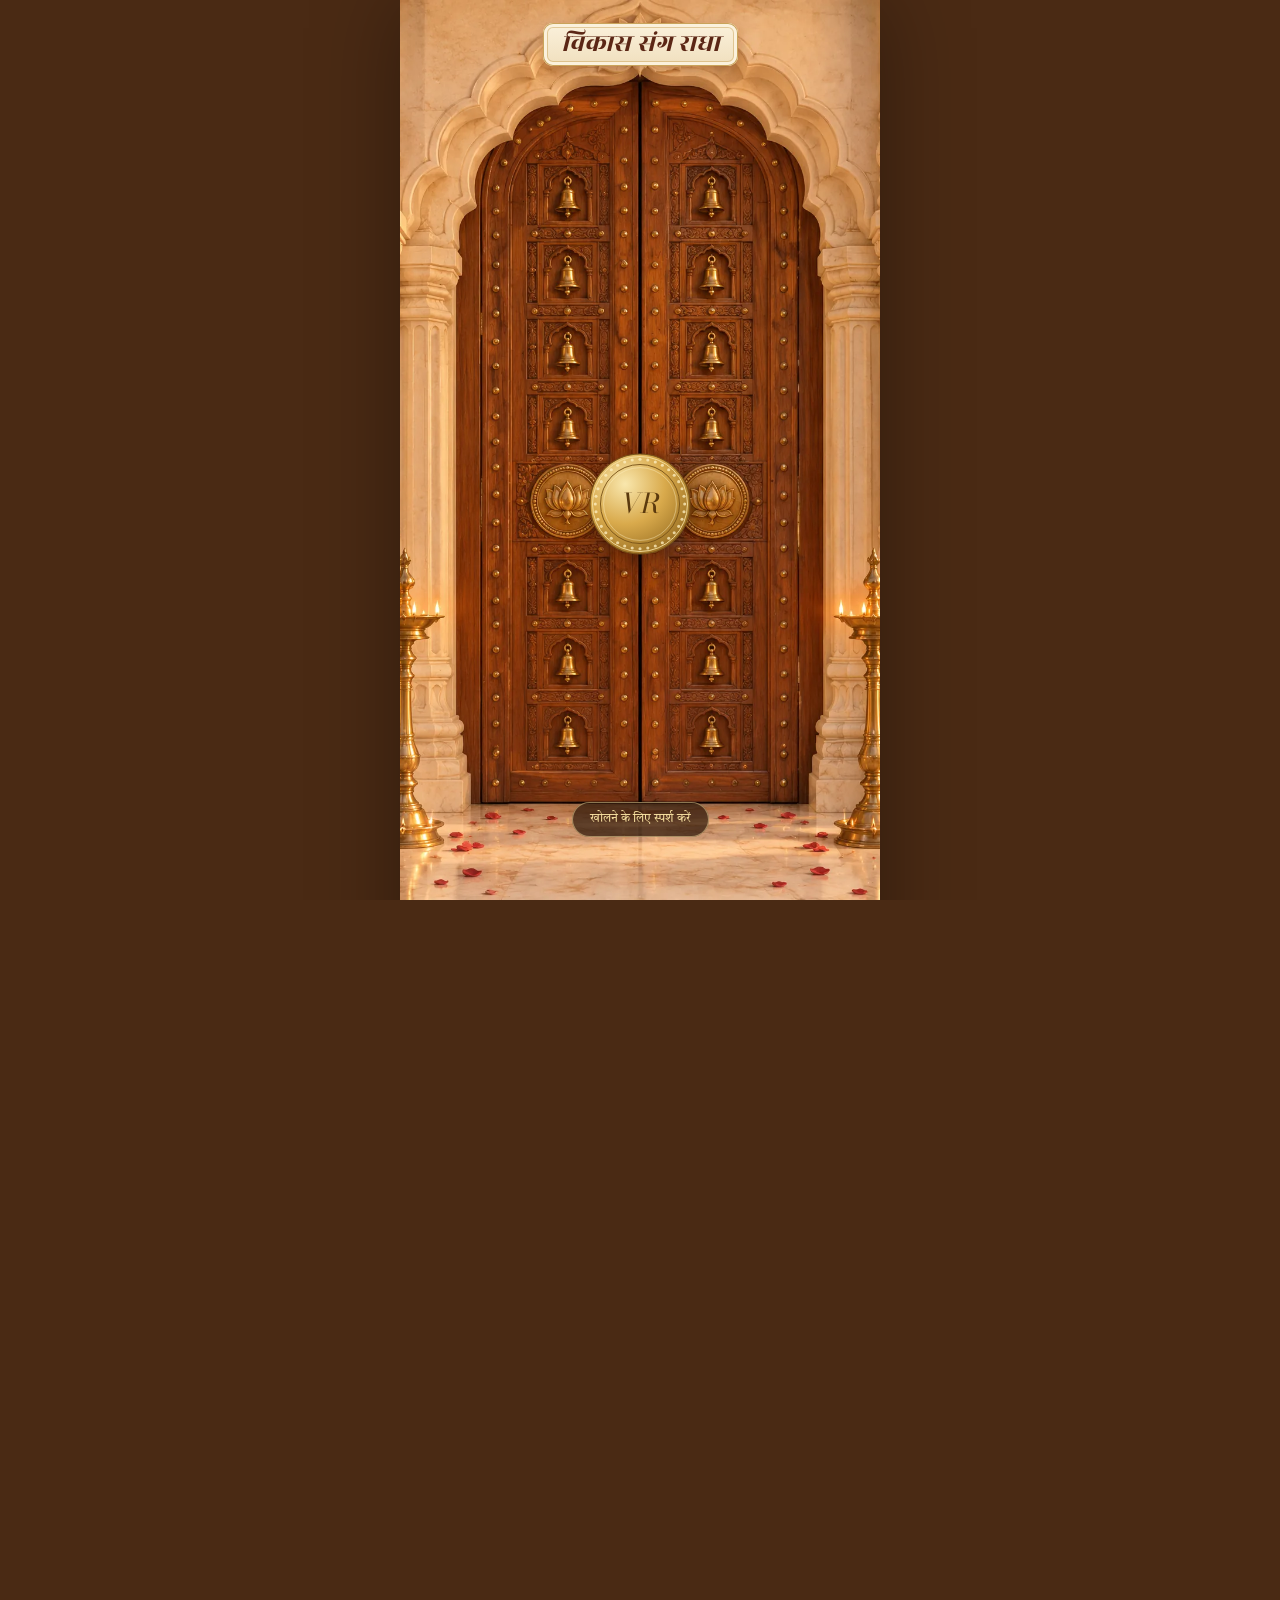
<file: index.html>
<!doctype html>
<html lang="hi">
<head>
<meta charset="utf-8">
<meta name="viewport" content="width=device-width,initial-scale=1,viewport-fit=cover">
<title>विकास एवं राधा का शुभ विवाह | निमंत्रण पत्र</title>
<meta name="description" content="सोमवार, 22 फरवरी 2027 · बोलाई, शाजापुर, मध्य प्रदेश · निमंत्रण पत्र खोलने के लिए टैप करें">
<meta property="og:type" content="website">
<meta property="og:title" content="विकास एवं राधा का शुभ विवाह">
<meta property="og:description" content="सोमवार, 22 फरवरी 2027 · बोलाई, शाजापुर, मध्य प्रदेश · निमंत्रण पत्र खोलने के लिए टैप करें">
<meta property="og:image" content="./assets/images/temple.webp">
<meta name="theme-color" content="#4a2a14">

<!-- Google Fonts -->
<link rel="preconnect" href="https://fonts.googleapis.com">
<link rel="preconnect" href="https://fonts.gstatic.com" crossorigin>
<link rel="stylesheet" href="https://fonts.googleapis.com/css2?family=Alex+Brush&amp;family=Bodoni+Moda:ital,opsz,wght@0,6..96,400..600;1,6..96,400..600&amp;family=Cormorant+Garamond:ital,wght@0,400;0,500;0,600;1,400;1,500&amp;family=Marcellus&amp;family=Rozha+One&amp;family=Tiro+Devanagari+Hindi:ital@0;1&amp;display=swap">

<!-- Local Stylesheet -->
<link rel="stylesheet" href="./assets/css/invite.css">

<!-- Invitation Content & Configuration Data -->
<script type="application/json" id="invite-data">
{
  "side": "groom",
  "groom": {
    "name": "विकास",
    "full": "चि. विकास पाटीदार",
    "parents": "श्री भरत जी एवं श्रीमती रामकन्या पाटीदार",
    "line": "सुपुत्र: श्री भरत जी एवं श्रीमती रामकन्या पाटीदार",
    "about": ""
  },
  "bride": {
    "name": "राधा",
    "full": "कां. राधा पाटीदार",
    "parents": "श्री महेश जी एवं श्रीमती पाटीदार",
    "line": "सुपुत्री: श्री महेश जी एवं श्रीमती पाटीदार",
    "about": ""
  },
  "grandparents": "",
  "invocation": "॥ श्री गणेशाय नमः ॥",
  "invocationEn": "॥ श्री गणेशाय नमः ॥",
  "shloka": "वक्रतुण्ड महाकाय सूर्यकोटि समप्रभ। निर्विघ्नं कुरु मे देव सर्वकार्येषु सर्वदा॥",
  "hosts": "श्री भरत जी एवं श्रीमती रामकन्या पाटीदार तथा श्री महेश जी एवं श्रीमती पाटीदार",
  "families": "पाटीदार परिवार",
  "inviteLine": "हमारे सुपुत्र एवं सुपुत्री के शुभ विवाह के पावन अवसर पर आप सपरिवार सादर आमंत्रित हैं",
  "welcome": "भगवान श्री गणेश के पावन आशीर्वाद और हमारे परिवार के अगाध स्नेह से, हम जीवन के नए सफर की शुरुआत करने जा रहे हैं। विकास और राधा के इस मांगलिक विवाह उत्सव में आपकी गरिमामयी उपस्थिति एवं स्नेहिल आशीर्वाद हमारे लिए सौभाग्य की बात होगी।",
  "hashtag": "#VikashWedsRadha",
  "city": "बोलाई, शाजापुर (म.प्र.)",
  "events": [
    {
      "id": "haldi",
      "name": "हल्दी समारोह",
      "hindi": "हल्दी समारोह",
      "date": "2027-02-20T11:00:00+05:30",
      "hours": 3,
      "day": "शनिवार",
      "dateText": "शनिवार, 20 फरवरी 2027",
      "short": "20 फरवरी",
      "time": "प्रातः 11:00 बजे से",
      "venue": "निज निवास",
      "address": "बोलाई, शाजापुर (म.प्र.)",
      "map": "https://maps.google.com/?q=Bolai+Shajapur+Madhya+Pradesh",
      "dress": "पीतांबरी / पारंपरिक परिधान",
      "note": "हल्दी, हंसी-उल्लास और आत्मीय आशीर्वाद से भरा मांगलिक उत्सव।",
      "colors": ["#e8a317", "#ffd95a"]
    },
    {
      "id": "mehendi",
      "name": "मेहंदी समारोह",
      "hindi": "मेहंदी समारोह",
      "date": "2027-02-20T17:00:00+05:30",
      "hours": 4,
      "day": "शनिवार",
      "dateText": "शनिवार, 20 फरवरी 2027",
      "short": "20 फरवरी",
      "time": "सायं 05:00 बजे से",
      "venue": "निज निवास",
      "address": "बोलाई, शाजापुर (म.प्र.)",
      "map": "https://maps.google.com/?q=Bolai+Shajapur+Madhya+Pradesh",
      "dress": "हरा / पारंपरिक परिधान",
      "note": "मेहंदी की सोंधी महक और मधुर संगीत के संग एक यादगार शाम।",
      "colors": ["#5f7d3a", "#a7c46a"]
    },
    {
      "id": "sangeet",
      "name": "संगीत समारोह",
      "hindi": "संगीत समारोह",
      "date": "2027-02-21T19:30:00+05:30",
      "hours": 4,
      "day": "रविवार",
      "dateText": "रविवार, 21 फरवरी 2027",
      "short": "21 फरवरी",
      "time": "सायं 07:30 बजे से",
      "venue": "निज निवास",
      "address": "बोलाई, शाजापुर (म.प्र.)",
      "map": "https://maps.google.com/?q=Bolai+Shajapur+Madhya+Pradesh",
      "dress": "उत्सवी पारंपरिक परिधान",
      "note": "गीत, संगीत और नृत्य के साथ खुशियों का जश्न।",
      "colors": ["#3b2a6b", "#c9a0ff"]
    },
    {
      "id": "wedding",
      "name": "शुभ विवाह (पाणिग्रहण संस्कार)",
      "hindi": "शुभ विवाह",
      "date": "2027-02-22T19:00:00+05:30",
      "hours": 8,
      "day": "सोमवार",
      "dateText": "सोमवार, 22 फरवरी 2027",
      "short": "22 फरवरी",
      "time": "सायं 07:00 बजे से",
      "venue": "बोलाई",
      "address": "शाजापुर, मध्य प्रदेश",
      "map": "https://maps.google.com/?q=Bolai+Shajapur+Madhya+Pradesh",
      "dress": "राजसी पारंपरिक परिधान",
      "note": "परिजनों के आशीर्वाद एवं वैदिक मंत्रोच्चार के साथ विकास और राधा पवित्र परिणय सूत्र में बंधेंगे। आपकी उपस्थिति हमारे लिए अनमोल है।",
      "colors": ["#b0213a", "#e8c37a"]
    },
    {
      "id": "reception",
      "name": "आशीर्वाद समारोह (प्रीतिभोज)",
      "hindi": "आशीर्वाद समारोह",
      "date": "2027-02-26T19:00:00+05:30",
      "hours": 5,
      "day": "शुक्रवार",
      "dateText": "शुक्रवार, 26 फरवरी 2027",
      "short": "26 फरवरी",
      "time": "सायं 07:00 बजे से",
      "venue": "फार्म परिसर / निज निवास",
      "address": "बोलाई, शाजापुर (म.प्र.)",
      "map": "https://maps.google.com/?q=Bolai+Shajapur+Madhya+Pradesh",
      "dress": "पारंपरिक / औपचारिक परिधान",
      "note": "नवदंपति को स्नेहिल आशीर्वाद एवं प्रीतिभोज के साथ आनंदमयी शाम।",
      "colors": ["#7a1828", "#d4a548"]
    }
  ],
  "date": "2027-02-22T19:00:00+05:30",
  "dateText": {
    "weekday": "सोमवार",
    "day": "22",
    "month": "फरवरी",
    "mon": "फरवरी",
    "year": "2027",
    "dots": "22 · 02 · 2027"
  },
  "photos": {
    "gallery": [],
    "cover": "",
    "focus": {}
  },
  "story": [],
  "travel": [
    {
      "title": "हवाई यात्रा",
      "text": "देवी अहिल्याबाई होल्कर अंतरराष्ट्रीय विमानक्षेत्र, इंदौर (IDR), बोलाई से लगभग 2.5 - 3 घंटे की दूरी पर।"
    },
    {
      "title": "रेल यात्रा",
      "text": "शुजालपुर / शाजापुर रेलवे स्टेशन, सभी प्रमुख शहरों से सुविधाजनक आवागमन।"
    },
    {
      "title": "आवास व्यवस्था",
      "text": "अतिथियों के लिए परिजनों द्वारा आवास की उत्तम व्यवस्था; विवरण के लिए संपर्क करें।"
    },
    {
      "title": "मौसम",
      "text": "मध्य प्रदेश में फरवरी का मौसम अत्यंत सुखद एवं रात्रिकालीन ठंडक भरा रहता है। हल्के गर्म वस्त्र साथ रखें।"
    }
  ],
  "contacts": [
    {
      "name": "पंकज पाटीदार",
      "role": "वर के भ्राता (Brother of Groom)",
      "phone": "+91 93995 27129"
    },
    {
      "name": "विकास पाटीदार",
      "role": "वर (Groom)",
      "phone": "+91 91799 33533"
    }
  ],
  "song": {
    "mode": "tune",
    "timbre": "harp",
    "youtube": "",
    "title": "मांगलिक धुन",
    "by": "पारंपरिक धुन",
    "start": 0,
    "end": 0
  },
  "rsvp": {
    "by": "15 फरवरी 2027",
    "whatsapp": "+919179933533",
    "phone": "+919179933533",
    "mode": "save"
  },
  "sections": {
    "story": false,
    "scratch": true,
    "countdown": true,
    "program": true,
    "travel": true,
    "contacts": true,
    "rsvp": false
  }
}
</script>

<script type="application/json" id="invite-config">
{
  "branding": false,
  "rsvpWhatsapp": true,
  "variant": "",
  "mode": "live",
  "inviteId": "vikash-radha-wedding",
  "skipGate": false
}
</script>

<!-- Scripts -->
<script src="./assets/js/boot.js"></script>
<script src="./assets/js/shared.js" defer></script>
<script src="./assets/js/canvas-art.js" defer></script>
<script src="./assets/js/gsap-3.12.5.min.js" async></script>
<script src="./assets/js/invite.js" defer></script>
</head>

<body>
<link rel="preload" as="image" href="./assets/images/temple.webp" fetchpriority="low">
<canvas id="fx" aria-hidden="true"></canvas>

<!-- Floating Audio Control Pill -->
<button id="snd" type="button" aria-label="Play music" aria-pressed="false" hidden>
  <span class="disc" aria-hidden="true"></span>
  <span class="meta"><b>मांगलिक धुन</b><small>सुनने के लिए टैप करें</small></span>
  <span class="eq" aria-hidden="true"><i></i><i></i><i></i><i></i></span>
</button>

<!-- 3D Carved Wooden Door Gate -->
<div id="gate" class="idle" role="dialog" aria-label="Wedding invitation cover">
  <div class="doors">
    <div class="leaf l">
      <img class="art" src="./assets/images/door.webp" alt="Carved temple door left leaf" decoding="async" fetchpriority="high">
      <div class="shade"></div>
    </div>
    <div class="leaf r">
      <img class="art" src="./assets/images/door.webp" alt="Carved temple door right leaf" decoding="async">
      <div class="shade"></div>
    </div>
    <div class="plaque">
      <p class="to" id="gTo" hidden></p>
      <p class="n" id="gNames"></p>
    </div>
    <button id="coin" type="button" aria-label="Tap the coin to open the invitation"></button>
    <p class="hint">खोलने के लिए स्पर्श करें</p>
  </div>
</div>

<!-- Main Invitation Container -->
<main class="page" id="page" 
  data-temple="./assets/images/temple.webp" 
  data-card="./assets/images/card.webp" 
  data-frame="./assets/images/frame.webp">
</main>

</body>
</html>
</file>
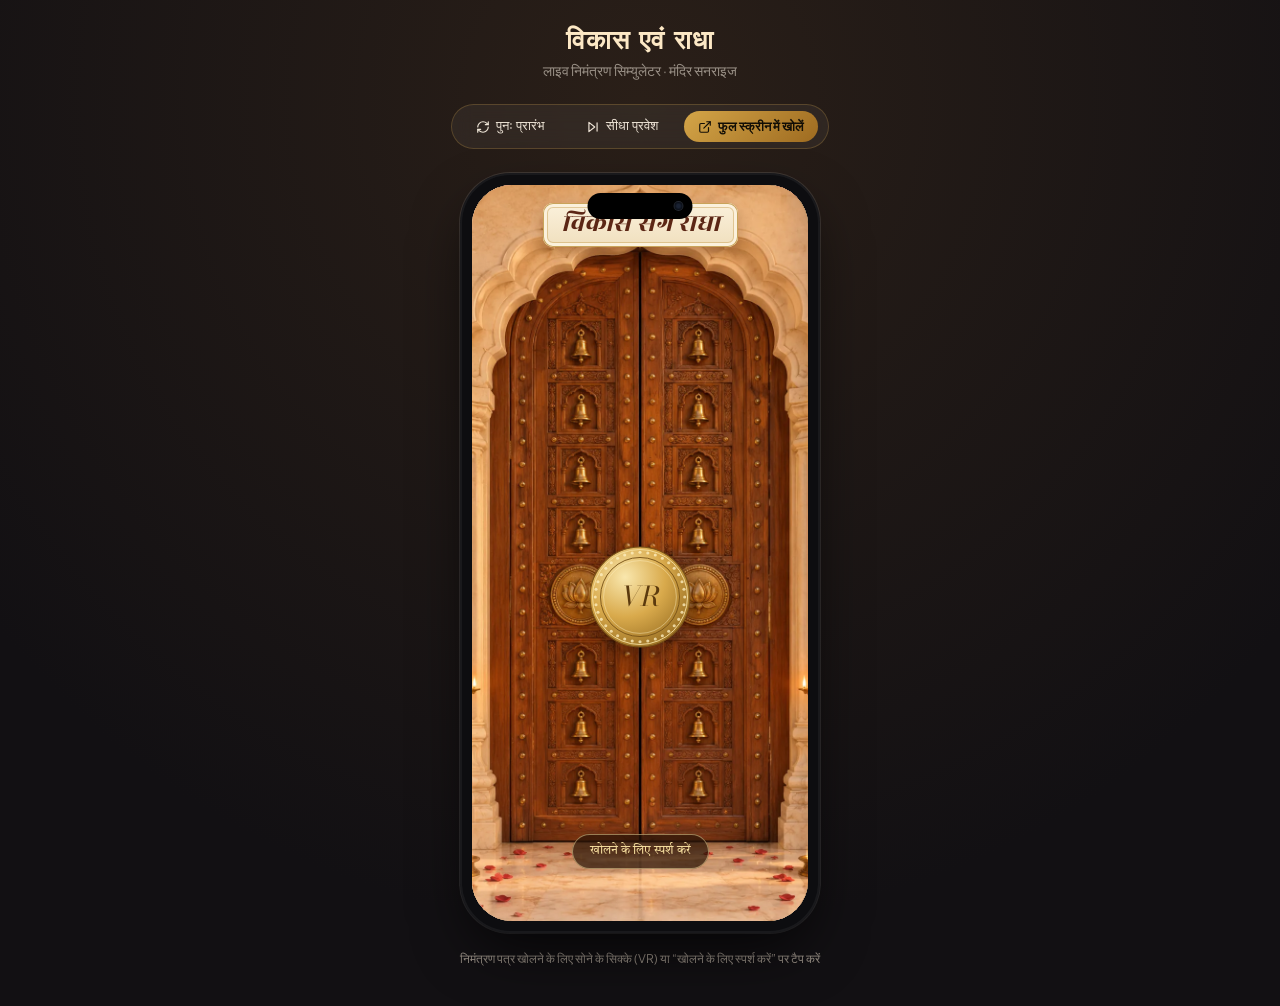
<file: preview.html>
<!doctype html>
<html lang="hi">
<head>
<meta charset="utf-8">
<meta name="viewport" content="width=device-width, initial-scale=1">
<title>लाइव प्रीव्यू | विकास एवं राधा का शुभ विवाह</title>
<link rel="preconnect" href="https://fonts.googleapis.com">
<link rel="preconnect" href="https://fonts.gstatic.com" crossorigin>
<link href="https://fonts.googleapis.com/css2?family=Plus+Jakarta+Sans:wght@400;500;600;700&family=Marcellus&display=swap" rel="stylesheet">
<style>
  :root {
    --bg: #131215;
    --card: #1c1a20;
    --gold: #d4a548;
    --text: #f0e6d8;
    --text-muted: #999086;
  }
  * { box-sizing: border-box; margin: 0; padding: 0; }
  body {
    min-height: 100vh;
    min-height: 100dvh;
    background: radial-gradient(circle at 50% 10%, #2a1f18 0%, #121013 75%);
    font-family: 'Plus Jakarta Sans', -apple-system, BlinkMacSystemFont, sans-serif;
    color: var(--text);
    display: flex;
    flex-direction: column;
    align-items: center;
    justify-content: flex-start;
    padding: 24px 16px 40px;
    overflow-x: hidden;
  }
  header {
    text-align: center;
    margin-bottom: 24px;
  }
  h1 {
    font-family: 'Marcellus', serif;
    font-size: 26px;
    letter-spacing: 0.04em;
    color: #fce8c5;
    margin-bottom: 6px;
  }
  p.sub {
    font-size: 13.5px;
    color: var(--text-muted);
  }
  .toolbar {
    display: flex;
    align-items: center;
    gap: 12px;
    margin-bottom: 24px;
    background: rgba(255, 255, 255, 0.05);
    padding: 6px 10px;
    border-radius: 999px;
    border: 1px solid rgba(212, 165, 72, 0.25);
    backdrop-filter: blur(10px);
  }
  .btn {
    appearance: none;
    background: none;
    border: none;
    color: var(--text);
    font-size: 12.5px;
    font-weight: 500;
    padding: 7px 14px;
    border-radius: 999px;
    cursor: pointer;
    text-decoration: none;
    display: inline-flex;
    align-items: center;
    gap: 6px;
    transition: all 0.2s ease;
  }
  .btn:hover {
    background: rgba(255, 255, 255, 0.1);
    color: #fff;
  }
  .btn.primary {
    background: linear-gradient(135deg, #d4a548, #9e6b20);
    color: #120e06;
    font-weight: 600;
  }
  .btn.primary:hover {
    transform: translateY(-1px);
    box-shadow: 0 4px 14px rgba(212, 165, 72, 0.35);
  }
  .preview-wrapper {
    position: relative;
    display: flex;
    flex-direction: column;
    align-items: center;
  }
  /* Mobile Phone Mockup */
  .phone-frame {
    position: relative;
    width: 360px;
    height: 760px;
    background: #0d0d10;
    border-radius: 50px;
    padding: 12px;
    box-shadow: 0 25px 60px -15px rgba(0, 0, 0, 0.8),
                0 0 0 1px rgba(255, 255, 255, 0.12),
                inset 0 0 0 2px rgba(255, 255, 255, 0.05);
  }
  /* Dynamic Island / Notch */
  .phone-island {
    position: absolute;
    top: 20px;
    left: 50%;
    transform: translateX(-50%);
    width: 105px;
    height: 26px;
    background: #000;
    border-radius: 20px;
    z-index: 20;
    pointer-events: none;
    display: flex;
    align-items: center;
    justify-content: flex-end;
    padding-right: 9px;
  }
  .phone-camera {
    width: 10px;
    height: 10px;
    border-radius: 50%;
    background: radial-gradient(circle, #1a2233 30%, #080c14 70%);
    border: 1px solid rgba(255,255,255,0.1);
  }
  .screen {
    position: relative;
    width: 100%;
    height: 100%;
    overflow: hidden;
    border-radius: 40px;
    background: #fdf6ec;
  }
  .screen iframe {
    width: 100%;
    height: 100%;
    border: 0;
    display: block;
    background: #4a2a14;
  }
  .footer-note {
    margin-top: 18px;
    font-size: 12px;
    color: var(--text-muted);
    text-align: center;
  }
</style>
</head>
<body>

<header>
  <h1>विकास एवं राधा</h1>
  <p class="sub">लाइव निमंत्रण सिम्युलेटर &middot; मंदिर सनराइज</p>
</header>

<div class="toolbar">
  <button class="btn" onclick="reloadFrame()">
    <svg width="14" height="14" viewBox="0 0 24 24" fill="none" stroke="currentColor" stroke-width="2" stroke-linecap="round" stroke-linejoin="round"><path d="M3 12a9 9 0 0 1 9-9 9.75 9.75 0 0 1 6.74 2.74L21 8"/><path d="M21 3v5h-5"/><path d="M21 12a9 9 0 0 1-9 9 9.75 9.75 0 0 1-6.74-2.74L3 16"/><path d="M8 16H3v5"/></svg>
    पुनः प्रारंभ
  </button>
  <button class="btn" onclick="skipDoor()">
    <svg width="14" height="14" viewBox="0 0 24 24" fill="none" stroke="currentColor" stroke-width="2" stroke-linecap="round" stroke-linejoin="round"><polygon points="5 4 15 12 5 20 5 4"/><line x1="19" y1="5" x2="19" y2="19"/></svg>
    सीधा प्रवेश
  </button>
  <a class="btn primary" href="index.html" target="_blank">
    <svg width="14" height="14" viewBox="0 0 24 24" fill="none" stroke="currentColor" stroke-width="2" stroke-linecap="round" stroke-linejoin="round"><path d="M18 13v6a2 2 0 0 1-2 2H5a2 2 0 0 1-2-2V8a2 2 0 0 1 2-2h6"/><polyline points="15 3 21 3 21 9"/><line x1="10" y1="14" x2="21" y2="3"/></svg>
    फुल स्क्रीन में खोलें
  </a>
</div>

<div class="preview-wrapper">
  <div class="phone-frame">
    <div class="phone-island">
      <div class="phone-camera"></div>
    </div>
    <div class="screen">
      <iframe id="inviteFrame" src="index.html" title="Live Preview"></iframe>
    </div>
  </div>
  <p class="footer-note">निमंत्रण पत्र खोलने के लिए सोने के सिक्के (VR) या &ldquo;खोलने के लिए स्पर्श करें&rdquo; पर टैप करें</p>
</div>

<script>
  function reloadFrame() {
    const f = document.getElementById('inviteFrame');
    f.src = 'index.html?t=' + Date.now();
  }
  function skipDoor() {
    const f = document.getElementById('inviteFrame');
    f.src = 'index.html#open';
  }
</script>

</body>
</html>
</file>
<file: assets/css/invite.css>
/* Mandir Sunrise. invite.js draws the doors, the temple and the parchment frame as SVG; sizes in cqw follow the
   page column (.page is the container). */
:root{
  --paper:#f7ebd5; --card:#fdf6ec; --ink:#5b2615; --ink2:#86553f; --accent:#a8573a; --gold:#b9853f; --wood:#4a2a14;
  --line:rgba(185,133,63,.55);
  --name:'Rozha One','Tiro Devanagari Hindi','Bodoni Moda',serif;
  --brush:'Tiro Devanagari Hindi','Alex Brush',cursive;
  --caps:'Tiro Devanagari Hindi','Marcellus',Georgia,serif;
  --serif:'Tiro Devanagari Hindi','Cormorant Garamond',Georgia,serif;
  --deva:'Tiro Devanagari Hindi','Noto Serif Devanagari','Kohinoor Devanagari',serif;
  --col:480px;
  --spring:cubic-bezier(.34,1.56,.64,1);
}
*{box-sizing:border-box}
:lang(hi), [lang="hi"], html[lang="hi"] { letter-spacing: normal !important; }
:lang(hi) .kick, html[lang="hi"] .kick,
:lang(hi) .btn, html[lang="hi"] .btn,
:lang(hi) .pill, html[lang="hi"] .pill { letter-spacing: 0.04em !important; }
/* overflow clip, never hidden: a hidden overflow makes a scroll box and the sticky temple and paper stop sticking */
html{background:var(--wood);color:var(--ink);-webkit-text-size-adjust:100%;scroll-behavior:smooth;overflow-x:clip}
html.locked,html.locked body{overflow:hidden;height:100%}
body{margin:0;min-height:100vh;min-height:100dvh;background:var(--wood);font-family:var(--serif);font-size:18px;line-height:1.6;overflow-x:clip;-webkit-font-smoothing:antialiased}
a{color:inherit}
:focus-visible{outline:2px solid var(--accent);outline-offset:3px;border-radius:8px}
[hidden]{display:none!important}
.sr{position:absolute;width:1px;height:1px;overflow:hidden;clip:rect(0 0 0 0);white-space:nowrap}
.ico{fill:none;stroke:currentColor;stroke-width:1.6;stroke-linecap:round;stroke-linejoin:round}
[data-reveal="bloom"]{transform:scale(.6);filter:blur(5px)}

/* ---------- page column ---------- */
.page{position:relative;max-width:var(--col);margin:0 auto;background:var(--paper);min-height:100vh;min-height:100dvh;overflow-x:clip;container-type:inline-size;
  padding-bottom:env(safe-area-inset-bottom);box-shadow:0 0 80px rgba(0,0,0,.35)}
.paper{position:absolute;inset:0;z-index:0;pointer-events:none}
/* The same card twice: card.webp behind the page, and frame.webp (its arch cut out) in front, so text scrolls behind
   the arch and never across its gold lines. invite.js fades the front one in as the temple fades out.
   Each is the 1024×1536 painting as a border image: the arch top (300px of it), the chhatris (380) and the vines (150
   a side) keep their shape at the column's width, and only the plain middle stretches to the screen's height. The
   3cqw outset pushes the outer vines past the column's edge, which leaves more room inside the arch. */
.frame{z-index:3;opacity:0}
.card-art{position:sticky;top:0;height:100vh;height:100svh;border-style:solid;border-width:29.3cqw 14.65cqw 37.1cqw;border-image-slice:300 150 380 fill;border-image-repeat:stretch;border-image-outset:0 3cqw}
.scene,.art{display:block;width:100%;height:100%;object-fit:cover}
.page>section,.page>footer{position:relative;z-index:1}
section{padding:40px 15cqw;text-align:center}
.kick{font-family:var(--caps);font-size:11.5px;letter-spacing:.26em;text-transform:uppercase;color:var(--gold);margin:0}
.orn{display:block;width:160px;height:20px;margin:14px auto}
.sh{margin:0 auto 22px}
.sh h2{font:italic 400 clamp(30px,8.5cqw,40px)/1.1 var(--name);color:var(--ink);margin:6px 0 0}
.sh .orn{margin-bottom:0}
.linkbtn{background:none;border:0;padding:10px;font:italic 16px var(--serif);color:var(--ink2);text-decoration:underline;text-underline-offset:4px;cursor:pointer}

/* ---------- buttons ---------- */
.btn,.pill{position:relative;overflow:hidden;display:inline-flex;align-items:center;justify-content:center;gap:8px;cursor:pointer;text-decoration:none;font-family:var(--caps);text-transform:uppercase;border-radius:999px;transition:transform .35s var(--spring),box-shadow .3s;-webkit-tap-highlight-color:transparent}
.btn:active,.pill:active{transform:scale(.94)}
.pill{padding:9px 15px;font-size:12px;letter-spacing:.12em;color:var(--ink);background:#fff;border:1px solid var(--line)}
.btn{padding:15px 24px;font-size:13.5px;letter-spacing:.14em;color:#fdf6ec;background:var(--accent);border:0;box-shadow:0 8px 20px rgba(120,50,20,.25)}
.pill svg,.btn svg{width:16px;height:16px;flex:0 0 auto}
@media (hover:hover){.pill:hover,.btn:hover{transform:translateY(-2px)}}
.glint{position:absolute;width:14px;height:14px;margin:-7px 0 0 -7px;border-radius:50%;pointer-events:none;background:radial-gradient(circle,rgba(255,255,255,.95),rgba(255,236,190,.5) 40%,transparent 70%);animation:glint .6s ease-out forwards}
@keyframes glint{from{transform:scale(.3);opacity:1}to{transform:scale(7);opacity:0}}

/* ---------- song pill: spinning record, expands to show the track ---------- */
#snd{position:fixed;z-index:80;top:calc(env(safe-area-inset-top) + 12px);right:max(12px,calc((100vw - var(--col))/2 + 12px));height:48px;max-width:48px;padding:4px;border:0;border-radius:999px;cursor:pointer;
  display:flex;align-items:center;gap:10px;overflow:hidden;font-family:var(--serif);color:#fdf6ec;background:rgba(74,42,20,.9);box-shadow:0 0 0 1px rgba(212,165,72,.6),0 8px 22px rgba(60,25,8,.35);
  -webkit-backdrop-filter:blur(8px);backdrop-filter:blur(8px);transform:scale(0);transform-origin:100% 50%;transition:transform .5s var(--spring),max-width .6s cubic-bezier(.3,.8,.2,1),padding .6s;-webkit-tap-highlight-color:transparent}
#snd.show{transform:scale(1)}
#snd:active{transform:scale(.92)}
#snd.wide{max-width:300px;padding-right:16px}
#snd .disc{position:relative;flex:0 0 40px;height:40px;border-radius:50%;background:#2a1408 center/cover;box-shadow:inset 0 0 0 2px #2a1408,inset 0 0 0 3px rgba(212,165,72,.7);animation:spin 5s linear infinite paused;transition:filter .4s}
#snd .disc::before{content:"";position:absolute;inset:0;border-radius:50%;background:repeating-radial-gradient(circle,rgba(0,0,0,0) 0 3px,rgba(0,0,0,.14) 3px 4px)}
#snd .disc::after{content:"";position:absolute;left:50%;top:50%;width:9px;height:9px;margin:-4.5px;border-radius:50%;background:#fdf6ec;box-shadow:0 0 0 2px #d4a548}
#snd.on .disc{animation-play-state:running}
#snd:not(.on) .disc{filter:grayscale(.5) brightness(.75)}
#snd .meta{display:flex;flex-direction:column;text-align:left;line-height:1.2;white-space:nowrap;opacity:0;transition:opacity .25s}
#snd.wide .meta{opacity:1;transition-delay:.25s}
#snd .meta b{font-family:var(--caps);font-weight:400;letter-spacing:.14em;text-transform:uppercase;font-size:12.5px;color:#f7e0a0}
#snd .meta small{font-style:italic;font-size:13px;opacity:.85}
#snd .eq{display:flex;align-items:flex-end;gap:2px;height:16px;flex:0 0 auto;opacity:0;transition:opacity .25s}
#snd.wide .eq{opacity:1;transition-delay:.3s}
#snd .eq i{width:3px;height:100%;border-radius:2px;background:#d4a548;transform-origin:50% 100%;transform:scaleY(.25);animation:eq .8s ease-in-out infinite alternate paused}
#snd .eq i:nth-child(2){animation-delay:-.3s}#snd .eq i:nth-child(3){animation-delay:-.55s}#snd .eq i:nth-child(4){animation-delay:-.15s}
#snd.on .eq i{animation-play-state:running}
@keyframes spin{to{transform:rotate(1turn)}}
@keyframes eq{from{transform:scaleY(.25)}to{transform:scaleY(1)}}
/* the host's YouTube song plays in a small visible card (shared.js), as YouTube's embedding rules expect */
.yt-card{position:fixed;left:max(12px,calc((100vw - var(--col))/2 + 12px));bottom:calc(env(safe-area-inset-bottom) + 14px);z-index:80;width:160px;height:90px;overflow:hidden;border-radius:12px;background:#000;
  box-shadow:0 0 0 1px rgba(212,165,72,.7),0 12px 30px -12px rgba(60,25,8,.6);opacity:0;transform:translateY(8px);transition:opacity .4s,transform .4s;pointer-events:none}
.yt-card.on{opacity:1;transform:none;pointer-events:auto}
.yt-card iframe{display:block;width:160px;height:90px;border:0}

#fx{position:fixed;inset:0;width:100%;height:100%;z-index:60;pointer-events:none}

/* ---------- the temple doors ---------- */
#gate{position:fixed;inset:0;z-index:50;height:100vh;height:100dvh}
.doors{position:relative;max-width:var(--col);height:100%;margin:0 auto;perspective:1400px;perspective-origin:50% 45%}
.leaf{position:absolute;top:0;bottom:0;width:50%;overflow:hidden;backface-visibility:hidden;-webkit-backface-visibility:hidden;will-change:transform}
.leaf.l{left:0;transform-origin:0 50%}
.leaf.r{right:0;transform-origin:100% 50%}
.leaf .art{position:absolute;top:0;width:200%}
.leaf.l .art{left:0}
.leaf.r .art{left:-100%}
.shade{position:absolute;inset:0;opacity:0;pointer-events:none}
.leaf.l .shade{background:linear-gradient(90deg,rgba(30,12,2,.1),rgba(30,12,2,.7))}
.leaf.r .shade{background:linear-gradient(270deg,rgba(30,12,2,.1),rgba(30,12,2,.7))}
#gate.idle .leaf.l{animation:peekL 5s ease-in-out 2s infinite}
#gate.idle .leaf.r{animation:peekR 5s ease-in-out 2s infinite}
@keyframes peekL{0%,82%,100%{transform:rotateY(0)}90%{transform:rotateY(-5deg)}}
@keyframes peekR{0%,82%,100%{transform:rotateY(0)}90%{transform:rotateY(5deg)}}
.plaque{position:absolute;left:0;right:0;top:calc(env(safe-area-inset-top) + 2.5%);display:flex;flex-direction:column;align-items:center;gap:6px;padding:0 16px;pointer-events:none}
.plaque .to{margin:0;max-width:100%;padding:5px 14px;border-radius:999px;background:rgba(74,42,20,.85);color:#f7e0a0;font:italic 600 17px/1.3 var(--serif);overflow-wrap:anywhere}
.plaque .n{margin:0;max-width:100%;padding:4px 18px 6px;border-radius:10px;background:linear-gradient(#fbf1dc,#f0dfbd);box-shadow:inset 0 0 0 1px #c9a35a,inset 0 0 0 4px #fbf1dc,inset 0 0 0 5px rgba(201,163,90,.5),0 6px 14px rgba(60,25,8,.25);
  font:italic 400 26px/1.3 var(--name);color:var(--ink);white-space:nowrap}
/* between the two painted lotus medallions, 56% down the door */
#coin{position:absolute;left:calc(50% - 52px);top:calc(56% - 52px);width:104px;height:104px;padding:0;border:0;border-radius:50%;background:none;cursor:pointer;-webkit-tap-highlight-color:transparent}
#coin svg{display:block;width:100%;height:100%;filter:drop-shadow(0 8px 12px rgba(30,12,2,.5));animation:bob 3.6s ease-in-out infinite}
#coin::before,#coin::after{content:"";position:absolute;inset:4px;border-radius:50%;border:1.5px solid rgba(247,224,160,.9);animation:halo 2.6s ease-out infinite;pointer-events:none}
#coin::after{animation-delay:1.3s}
@keyframes halo{0%{transform:scale(.95);opacity:.9}100%{transform:scale(1.55);opacity:0}}
@keyframes bob{0%,100%{transform:translateY(0)}50%{transform:translateY(-4px)}}
.hint{position:absolute;left:0;right:0;bottom:calc(env(safe-area-inset-bottom) + 7%);width:max-content;margin:0 auto;padding:8px 18px;border-radius:999px;background:rgba(42,20,8,.7);box-shadow:inset 0 0 0 1px rgba(247,224,160,.5);
  font-family:var(--caps);font-size:12px;letter-spacing:.26em;text-transform:uppercase;color:#f7e0a0;pointer-events:none;animation:pulse 1.8s ease-in-out infinite}
@keyframes pulse{0%,100%{opacity:.7}50%{opacity:1}}

/* ---------- the temple: sticky while the guest scrolls through its 200 screens' worth of walk ---------- */
.walk{padding:0;height:200vh;height:200svh}
.stage{position:sticky;top:0;height:100vh;height:100svh;overflow:hidden;background:#f8d2b4}
.zoom,.scene{position:absolute;inset:0}
.zoom{will-change:transform}
.hero-copy{position:absolute;left:11%;right:11%;top:calc(env(safe-area-inset-top) + 8.5%);display:flex;flex-direction:column;align-items:center;text-shadow:0 0 16px rgba(255,240,228,.95),0 0 4px rgba(255,240,228,.8)}
.invoc{font-family:var(--deva);font-size:clamp(13px,3.6cqw,17px);color:var(--accent);margin:0}
.hn{display:flex;flex-direction:column;align-items:center;margin:2.5cqw 0 0;font-weight:400;width:100%}
.hn-a,.hn-b{font:400 clamp(36px,13.5cqw,56px)/1.1 var(--name);color:var(--accent);max-width:100%;white-space:nowrap}
.weds{font:400 clamp(18px,6cqw,26px)/1.2 var(--deva);color:var(--ink);margin:1cqw 0}
.hd{font-family:var(--caps);font-size:clamp(12px,3.2cqw,15px);text-transform:uppercase;color:var(--ink);margin:3cqw 0 0}
.hc{font:500 clamp(15px,4cqw,19px)/1.3 var(--serif);color:var(--ink);margin:1cqw 0 0}
.cue{position:absolute;left:0;right:0;bottom:calc(env(safe-area-inset-bottom) + 3.5%);width:max-content;margin:0 auto;display:flex;flex-direction:column;align-items:center;gap:2px;padding:8px 20px;border:0;background:none;cursor:pointer;
  color:var(--ink);text-shadow:0 0 10px #fdf6ec,0 0 3px #fdf6ec;font-family:var(--caps);font-size:12px;letter-spacing:.24em;text-transform:uppercase}
.cue svg{width:20px;height:20px;animation:nudge 1.6s ease-in-out infinite}
@keyframes nudge{0%,100%{transform:translateY(0)}50%{transform:translateY(5px)}}
.walk.still{height:auto}
.walk.still .stage{position:relative}

/* ---------- the invitation, rising as the temple fades ---------- */
.invite{z-index:2;padding:26cqw 15cqw 10cqw}
.walk:not(.still)+.invite{margin-top:-50vh;margin-top:-50svh}
.portrait{position:relative;width:min(210px,54cqw);aspect-ratio:272/342;margin:0 auto 22px}
.portrait svg{position:absolute;inset:0;width:100%;height:100%;overflow:visible}
.portrait .ph{position:absolute;left:2.206%;top:1.754%;width:95.588%;height:96.491%;background:#efe0c6;-webkit-mask-size:100% 100%;mask-size:100% 100%}
.portrait .ph img{display:block;width:100%;height:100%;object-fit:cover}
.portrait.empty{display:grid;place-items:center;border:1.5px dashed var(--gold);border-radius:50% 50% 8px 8px/36% 36% 8px 8px;background:rgba(255,255,255,.4)}
.portrait.empty p{margin:0;font-family:var(--caps);font-size:11px;letter-spacing:.24em;text-transform:uppercase;color:var(--gold)}
.hosts{font-family:var(--caps);font-size:12.5px;letter-spacing:.14em;text-transform:uppercase;line-height:1.6;color:var(--gold);margin:12px 0 0}
.line{font-size:clamp(17px,4.6cqw,21px);line-height:1.45;color:var(--ink);margin:10px 0 0}
.couple{margin-top:6px}
.pp{display:flex;flex-direction:column;align-items:center}
.par{max-width:260px;margin:0 auto;font-size:15px;font-weight:600;line-height:1.35;color:var(--accent)}
.nm{max-width:100%;font:italic 400 clamp(38px,12.5cqw,58px)/1.05 var(--name);color:var(--accent);margin:6px 0 0;white-space:nowrap}
.and{font:400 clamp(28px,8cqw,38px)/1 var(--brush);color:var(--ink);margin:12px 0}
.gp{font-style:italic;color:var(--ink2);margin:24px auto 0;max-width:300px;font-size:16.5px}
.shloka{font-family:var(--deva);font-size:15.5px;line-height:1.75;color:var(--gold);margin:22px auto 0;max-width:300px}

/* ---------- save the date ---------- */
.sd{position:relative;max-width:300px;margin:0 auto;border-radius:16px;overflow:hidden;background:#fffbf4;box-shadow:inset 0 0 0 1px rgba(0,0,0,.08),0 14px 34px rgba(120,60,20,.12)}
.sd-in{padding:34px 20px 30px;display:flex;flex-direction:column;align-items:center}
.sd .lbl{font-family:var(--caps);font-size:13px;letter-spacing:.2em;text-transform:uppercase;margin:0;color:var(--ink2)}
.sd .big{font:500 clamp(64px,18cqw,86px)/1 var(--serif);margin:8px 0;color:var(--ink)}
.sd .where{font-style:italic;margin:10px 0 0;color:var(--ink2)}
.sd canvas{position:absolute;inset:0;width:100%;height:100%;border-radius:inherit;cursor:grab;transition:opacity .7s ease}
.sd canvas.gone{opacity:0;pointer-events:none}
.date.done .linkbtn{visibility:hidden}

/* ---------- countdown ---------- */
.cd{display:grid;grid-template-columns:repeat(4,1fr);gap:2.5cqw;max-width:340px;margin:0 auto}
.cd div{aspect-ratio:4/5;display:flex;flex-direction:column;align-items:center;justify-content:center;border-radius:12px;background:#fffbf4;box-shadow:inset 0 0 0 1px rgba(0,0,0,.08)}
.cd b{font:500 clamp(26px,8cqw,36px)/1 var(--serif);color:var(--ink);font-variant-numeric:tabular-nums}
.cd small{font-family:var(--caps);font-size:9.5px;letter-spacing:.16em;text-transform:uppercase;color:var(--ink2);margin-top:6px}
.cd-note{margin:18px 0 0;font-size:16px;color:var(--ink2)}

/* ---------- welcome ---------- */
.welcome{padding-top:10px}
.welcome .msg{font-size:20px;line-height:1.6;font-style:italic;color:var(--ink);max-width:340px;margin:8px auto 0}

/* ---------- functions: each card under a scalloped temple arch ---------- */
.events{list-style:none;margin:0;padding:0;display:grid;gap:30px}
.ev{position:relative}
.cap{display:block;width:100%;height:58px;overflow:visible}
.ev-ic{position:absolute;top:16px;left:50%;width:46px;height:46px;margin-left:-23px;color:var(--accent)}
.ev-ic svg{width:100%;height:100%}
.ev-b{margin-top:-1px;padding:12px 20px 22px;background:var(--card);border:1px solid var(--gold);border-top:0;border-radius:0 0 14px 14px;box-shadow:0 14px 30px rgba(120,60,20,.08)}
.ev h3{font:italic 400 28px/1.15 var(--name);color:var(--accent);margin:0}
.ev-when{margin:8px 0 0;font-size:17px;color:var(--ink)}
.ev-when span{display:block;font-size:15.5px;color:var(--ink2)}
.ev-venue{margin:10px 0 0;font-size:17px;font-weight:600;line-height:1.35;color:var(--ink)}
.ev-venue span{display:block;font-weight:400;font-size:15.5px;color:var(--ink2)}
.ev-dress{margin:10px 0 0;font-size:15px;font-weight:600;color:var(--accent)}
.ev-note{margin:6px 0 0;font-size:16px;font-style:italic;color:var(--ink2)}
.ev-links{display:flex;flex-wrap:wrap;justify-content:center;gap:8px;margin-top:16px}
.ev.big .ev-b{border-color:var(--accent)}
.ev.big .cap path{stroke:var(--accent)}

/* ---------- story / moments ---------- */
.chaps{list-style:none;margin:0;padding:0 0 0 26px;text-align:left;position:relative}
.chaps::before{content:"";position:absolute;left:8px;top:6px;bottom:6px;width:1px;background:var(--gold)}
.chaps li{position:relative;margin:0 0 24px}
.chaps li:last-child{margin-bottom:0}
.chaps li::before{content:"";position:absolute;left:-22px;top:6px;width:9px;height:9px;transform:rotate(45deg);background:var(--card);box-shadow:inset 0 0 0 2px var(--accent)}
.chaps .yr{margin:0;font:400 12px var(--caps);letter-spacing:.22em;color:var(--gold)}
.chaps h3{margin:2px 0 4px;font:italic 400 23px/1.2 var(--name);color:var(--ink)}
.chaps p{margin:0;font-size:17.5px;color:var(--ink2)}
.chaps img{display:block;width:100%;max-height:240px;margin:12px 0 0;object-fit:cover;border-radius:12px;box-shadow:0 0 0 4px #fff,0 0 0 5px var(--line)}
.gal{display:grid;grid-template-columns:repeat(2,1fr);gap:18px 14px;padding:4px}
.gal button{padding:7px 7px 24px;border:0;background:#fff;cursor:zoom-in;rotate:var(--r);box-shadow:0 10px 22px rgba(90,40,10,.18)}
.gal img{display:block;width:100%;aspect-ratio:4/5;object-fit:cover}
.box{max-width:min(94vw,560px);max-height:92vh;padding:0;border:0;border-radius:14px;background:#2a1408;overflow:visible}
.box::backdrop{background:rgba(42,20,8,.85)}
.box img{display:block;max-width:100%;max-height:92vh;border-radius:14px}
.box .x{position:absolute;top:-14px;right:-10px;width:40px;height:40px;border:0;border-radius:50%;background:var(--card);color:var(--ink);font:600 26px/1 var(--serif);cursor:pointer;box-shadow:inset 0 0 0 1px var(--line)}

/* ---------- travel / contacts ---------- */
.cards{display:grid;gap:12px;text-align:left}
.tc{display:flex;gap:14px;align-items:flex-start;background:#fffbf4;border-radius:14px;padding:16px;box-shadow:inset 0 0 0 1px rgba(0,0,0,.08)}
.tc .i{flex:0 0 42px;height:42px;border-radius:50%;display:grid;place-items:center;background:#f6e6cc;color:var(--accent)}
.tc .i svg{width:22px;height:22px}
.tc h3{font-family:var(--caps);font-weight:400;letter-spacing:.14em;text-transform:uppercase;font-size:13.5px;margin:2px 0 4px;color:var(--ink)}
.tc p{margin:0;font-size:16.5px;line-height:1.45;color:var(--ink2)}
.contact{align-items:center;flex-wrap:wrap}
.contact .who{flex:1 1 130px;min-width:0}
.contact .role{font-style:italic;font-size:15px;color:var(--ink2)}
.ph{display:block;font-size:16px;letter-spacing:.04em;color:var(--ink);user-select:all;-webkit-user-select:all;margin-top:2px}
.contact .acts{margin-left:auto;display:flex;gap:6px}
.contact .acts a{width:42px;height:42px;border-radius:50%;display:grid;place-items:center;background:var(--accent);color:#fdf6ec}
.contact .acts a svg{width:19px;height:19px}

/* ---------- RSVP ---------- */
.by-top{margin:-8px 0 18px;font-size:16px;color:var(--ink2)}
.rsvp-card{background:#fffbf4;border-radius:18px;padding:22px 18px;text-align:left;box-shadow:inset 0 0 0 1px rgba(0,0,0,.08),0 14px 34px rgba(120,60,20,.1)}
.fld{display:block;margin:0 0 16px}
.fld>span,.rsvp-card legend{display:block;font-family:var(--caps);font-size:11.5px;letter-spacing:.18em;text-transform:uppercase;color:var(--ink2);margin-bottom:6px;padding:0}
.fld input,.fld select,.fld textarea{width:100%;font:17px var(--serif);color:var(--ink);background:#fffaf2;border:1px solid var(--line);border-radius:10px;padding:11px 14px;transition:border-color .2s,box-shadow .2s;-webkit-appearance:none;appearance:none}
.fld select{background-image:linear-gradient(45deg,transparent 50%,var(--accent) 50%),linear-gradient(135deg,var(--accent) 50%,transparent 50%);background-position:calc(100% - 20px) 50%,calc(100% - 15px) 50%;background-size:5px 5px;background-repeat:no-repeat}
.fld input:focus,.fld select:focus,.fld textarea:focus{outline:none;border-color:var(--accent);box-shadow:0 0 0 3px rgba(168,87,58,.18)}
.rsvp-card fieldset{border:0;margin:0 0 16px;padding:0;min-width:0}
.chips{display:flex;flex-wrap:wrap;gap:8px}
.chips.two{display:grid;grid-template-columns:1fr 1fr}
.chip{position:relative;overflow:hidden;cursor:pointer;-webkit-tap-highlight-color:transparent}
.chip input{position:absolute;opacity:0;inset:0;margin:0;cursor:pointer}
.chip span{display:flex;align-items:center;justify-content:center;text-align:center;height:100%;padding:9px 14px;border-radius:999px;font-size:16px;line-height:1.2;background:#fffaf2;box-shadow:inset 0 0 0 1px var(--line);color:var(--ink2);transition:background .25s,color .25s,transform .35s var(--spring)}
.chips.two .chip span{border-radius:12px;padding:12px 10px;font-weight:600}
.chip input:checked+span{background:var(--accent);color:#fdf6ec;box-shadow:none}
.chip input:focus-visible+span{outline:2px solid var(--accent);outline-offset:2px}
.chip:active span{transform:scale(.94)}
.rsvp-card .btn{width:100%;margin-top:4px}
.rsvp-err{margin:0 0 8px;color:#b4364f;font:600 17px/1.4 var(--serif);text-align:center}
.thanks{text-align:center}
.ty-ic{width:80px;height:80px}
.ty{font:italic 400 34px/1.2 var(--name);color:var(--accent);margin:8px 0 0}
.thanks p{color:var(--ink2);margin:8px 0 0}
.thanks .btn{margin-top:18px}

/* ---------- footer ---------- */
footer{padding:30px 15cqw calc(34cqw + env(safe-area-inset-bottom));text-align:center}
.bless{font-size:18px;font-style:italic;color:var(--ink);margin:0}
.sig{font:italic 400 clamp(30px,9cqw,42px)/1.15 var(--name);color:var(--accent);margin:8px 0 0;overflow-wrap:anywhere}
.fam{font-size:16px;color:var(--ink2);margin:4px 0 0}
.hash{font-family:var(--caps);font-size:13px;letter-spacing:.14em;color:var(--gold);margin:14px 0 0;overflow-wrap:anywhere}
footer .pill{margin-top:22px}
.made{display:inline-block;margin-top:18px;font:400 11px var(--caps);letter-spacing:.18em;text-transform:uppercase;color:var(--ink2);text-decoration:none}

@media (prefers-reduced-motion:reduce){
  *,*::before,*::after{animation:none!important;transition-duration:.01s!important;transition-delay:0s!important}
}
</file>
